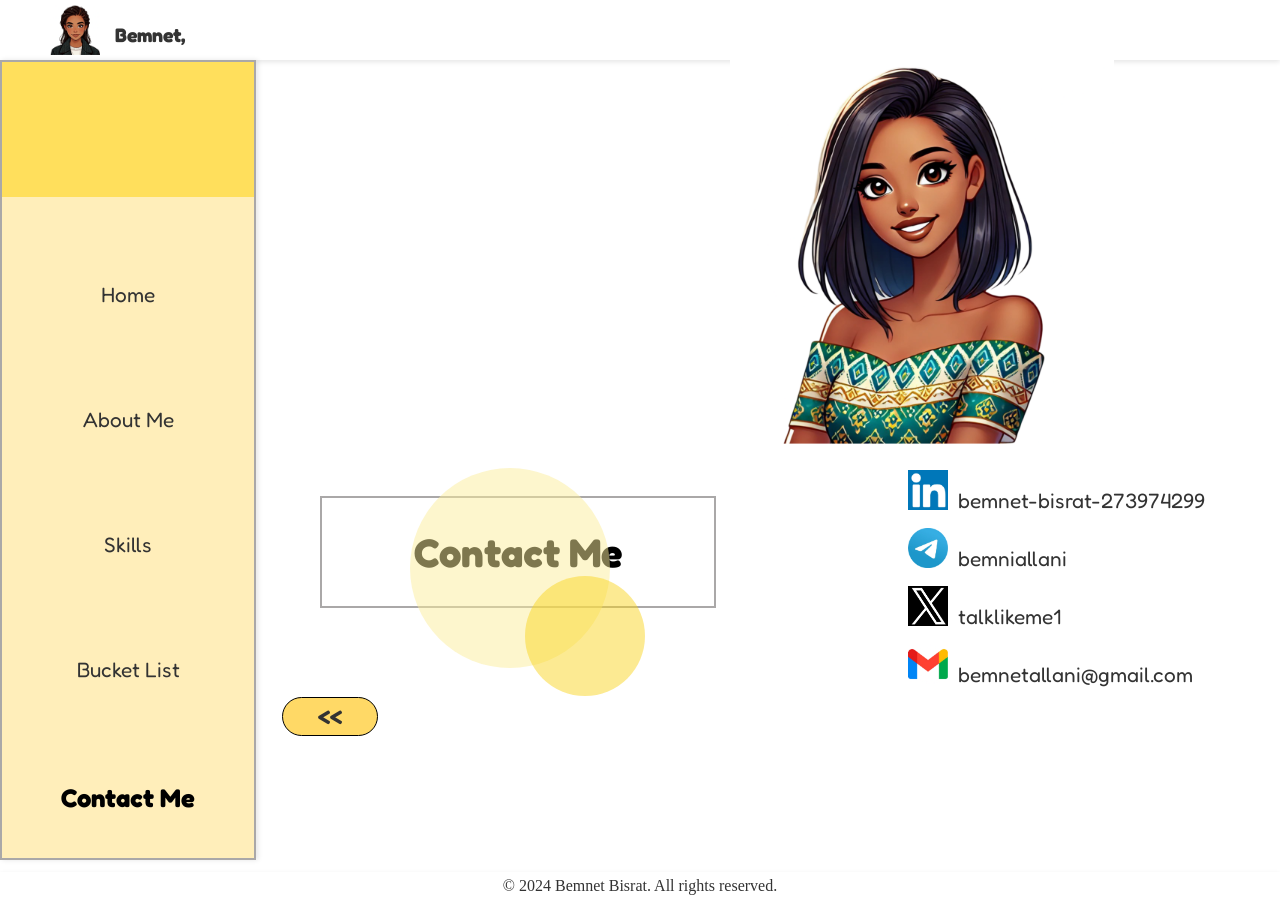
<file: docs/contactme.html>
<!DOCTYPE html>
<html lang="en">
<head>
    <meta charset="UTF-8">
    <meta name="viewport" content="width=device-width, initial-scale=1.0">
    <title>Contact Me - My Portfolio</title>
    <link rel="stylesheet" href="/docs/style.css">
    <link href="https://fonts.googleapis.com/css2?family=Fredoka:wght@400;700&display=swap" rel="stylesheet">
</head>
<body>
    <header class="pageheader">
        <div class="logoandname">
            <img src="assets/image/logo.png" alt="Logo" class="logo">
            <article class="name"><h1>Bemnet,</h1></article>
        </div>
    </header>

<div class="shape shape12"></div> 
<div class="shape shape13"></div> 
    <nav>
        <ul>
            <div class="shape shape9"></div>
            <li><a href="index.html">Home</a></li>
            <li><a href="aboutme.html">About Me</a></li>
            <li><a href="skills.html">Skills</a></li>
            <li><a href="bucketlist.html">Bucket List</a></li>
            <li><a href="contactme.html" class="active">Contact Me</a></li>
        </ul>
    </nav>

        <img src="assets/image/contactme.png" alt="contactimage" class="Image">
    
        <div class="cont">
        <header class="Headercontact">
            <h1>Contact Me</h1>
        </header>
        <main class="link">
                <ul>
                    <li><img src="assets/image/linkedln.jpg" alt="LinkedIn"><p>bemnet-bisrat-273974299</p></li>
                    <li><img src="assets/image/telegram.png" alt="Telegram"><p>bemniallani</p></li>
                    <li><img src="assets/image/twitter.jpg" alt="Twitter"><p>talklikeme1</p></li>
                    <li><img src="assets/image/gmail.png" alt="Gmail"><p>bemnetallani@gmail.com</p></li>
                </ul>
        </main>
    </div>
    <div class="buttonprevious">
        <a href="bucketlist.html" class="previousbutton"><<</a>
    </div>
    <footer>
        <p>&copy; 2024 Bemnet Bisrat. All rights reserved.</p>
    </footer>
</body>
</html>
</file>
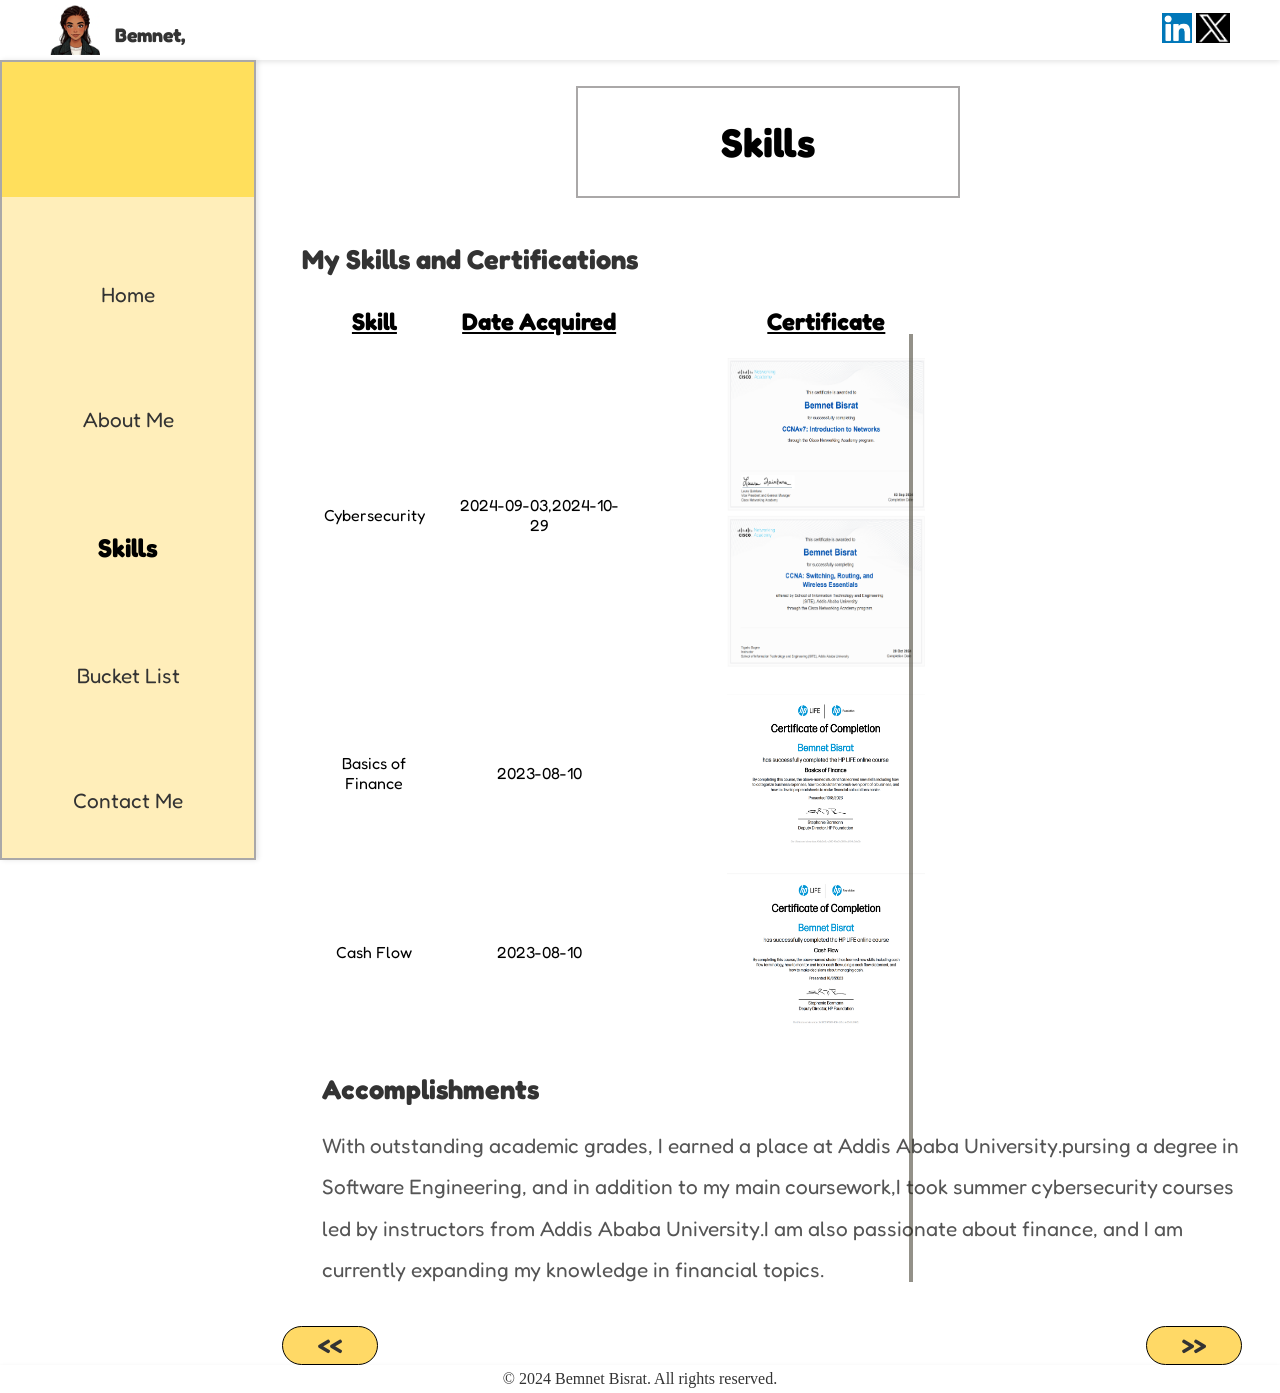
<file: docs/skills.html>
<!DOCTYPE html>
<html lang="en">
<head>
    <meta charset="UTF-8">
    <meta name="viewport" content="width=device-width, initial-scale=1.0">
    <title>Skills - My Portfolio</title>
    <link rel="stylesheet" href="/docs/style.css">
    <link href="https://fonts.googleapis.com/css2?family=Fredoka:wght@400;700&display=swap" rel="stylesheet">
</head>
<body>
<header class="pageheader">
    <div class="logoandname">
        <img src="assets/image/logo.png" alt="Logo" class="logo">
        <article class="name"><h1>Bemnet,</h1></article>
    </div>
    <div class="socialmedia">
        <a href="https://www.linkedin.com/in/bemnet-bisrat-273974299?lipi=urn%3Ali%3Apage%3Ad_flagship3_profile_view_base_contact_details%3B6ezlqoDuTuGreQXORDen0g%3D%3D" target="_blank"><img src="assets/image/linkedln.jpg" alt="linkedin"></a>
        <a href="https://twitter.com/talklikeme1"><img src="assets/image/twitter.jpg" alt="twitter"></a>
    </div>
</header>

    <nav>
        <ul>
            <div class="shape shape9"></div>
            <li><a href="index.html">Home</a></li>
            <li><a href="aboutme.html">About Me</a></li>
            <li><a href="skills.html"class="active">Skills</a></li>
            <li><a href="bucketlist.html">Bucket List</a></li>
            <li><a href="contactme.html">Contact Me</a></li>
        </ul>
    </nav>
    <section class="Header">
        <h1>Skills</h1>
    </section>
    <main class="skillspage">
        <section class="skills-table">
            <h2>My Skills and Certifications</h2>
            <table>
                <thead>
                    <tr>
                        <th>Skill</th>
                        <th>Date Acquired</th>
                        <th>Certificate</th>
                    </tr>
                </thead>
                <tbody>
                    <tr>
                        <td>Cybersecurity</td>
                        <td>2024-09-03,2024-10-29</td>
                        <td>
                            <div class="certificates">
                                <img src="assets/image/cer1.jpg" alt="certificate" width="100">
                                <img src="assets/image/cer3.jpg" alt="certificate" width="100">
                            </div>
                        </td>
                    </tr>
                    <tr>
                        <td>Basics of Finance</td>
                        <td>2023-08-10</td>
                        <td><img src="assets/image/cer2.jpg" alt="certificate" width="100"></td>
                    </tr>
                    <tr>
                        <td>Cash Flow</td>
                        <td>2023-08-10</td>
                        <td><img src="assets/image/cer4.jpg" alt="certificate" width="100"></td>
                    </tr>
                </tbody>
            </table>
        </section>
            <section class="accomplishments">
                <h2>Accomplishments</h2>
                <p> With outstanding academic grades, I earned a place at Addis Ababa University.pursing a degree in Software Engineering, and in addition to my main coursework,I took summer cybersecurity courses led by instructors from Addis Ababa University.I am also passionate about finance, and I am currently expanding my knowledge in financial topics.</p>
            <div class="shape shape10"></div>
            </section>
           
    </main>
<div class="button">
    <a href="aboutme.html" class="previousbutton"><<</a>
    <a href="bucketlist.html" class="nextbutton">>></a>
</div>

    <footer>
        <p>&copy; 2024 Bemnet Bisrat. All rights reserved.</p>
    </footer>
</body>
</html>
</file>
<file: docs/style.css>
* {
    margin: 0;
    padding: 0;
    box-sizing: border-box;
}

/* Body */
body {
    display: flex;
    flex-direction: column;
    font-family: 'Fredoka', sans-serif;
    min-height: 100vh;
    position:relative;
}

/* header */
header.pageheader {
    display: flex;
    justify-content: space-between;
    align-items: center;
    padding: 5px 50px;
    background-color: #fff;
    box-shadow: 0 2px 5px rgba(0, 0, 0, 0.1);
}
header.pageheader .logoandname {
    display: flex;
    align-items: center; 
    gap: 15px; 
}
header.pageheader .logo {
    height: 50px;
}
header.pageheader .name {
    font-size: 13px;
    font-weight: bold;
    color: #333;
    height: 20px;
    margin-top:5%
}
header.pageheader .socialmedia img {
    height: 30px;
    cursor: pointer;
}
header.pageheader .socialmedia img:hover {
    transform: scale(1.1); 
}

/* footer */
footer {
    font-family: 'roboto';
    text-align: center;
    padding: 5px 5px;
    background-color: #fff;
    box-shadow: 0 2px 5px rgba(0, 0, 0, 0.1);
    color:#333;
    margin-top:auto;
}

/* shapes */
.shape { 
    position: absolute;  
    opacity:0.5;
} 
.shape1 { 
    width: 200px; 
    height: 200px; 
    background-color: #fced9b; 
    border-radius: 100%;
    top: 35%; 
    left: 1%; 
} 
.shape2 { 
    width: 120px; 
    height: 120px; 
    background-color: #fde456f4; 
    border-radius: 100%;
    top: 47%; 
    left: -0.5%; 
} 
.shape3 { 
    width: 150px; 
    height: 150px; 
    background-color: #f9d75a;
    border-radius: 100%;
    bottom: 0%; 
    left: 85%; 
} 
.shape4 { 
    width: 80px; 
    height: 80px; 
    background-color: #ac9631;
    border-radius: 100%; 
    bottom: 0%; 
    left: 84%; 
}
.shape5 { 
    width: 80px; 
    height: 80px; 
    background-color: #1f1f18; 
    border-radius: 100%;
    bottom: 90%; 
    left:87%; 
}
.shape6 { 
    width: 150px; 
    height: 150px; 
    background-color: #FEE459;
    border-radius: 100%;
    bottom: 90%; 
    left: 90%; 
} 
.shape7 { 
    width: 700px; 
    height: 700px; 
    background-color: #c8c8d7f1;
    border-radius: 100%;
    bottom: 15%; 
    left: 53%;
}
.shape8 { 
    width: 339px; 
    height:100%; 
    background-color: #ffd100;
    border-radius:0 ;
    bottom: 0; 
    left: 77.4%; 
}
.shape9{
    width: 100%; 
    height:50%; 
    background-color:#ffd100;
    border-radius:0 ;
    bottom:83%; 
    left: 00%; 
}
.shape10{
    width: 0.3%; 
    height:68%; 
    background-color:#292514;
    border-radius:0 ;
    bottom:8%; 
    left: 71%;
    overflow-y: auto; 
    position: absolute; 
}
.shape12 { 
    width: 200px; 
    height: 200px; 
    background-color: #fced9b; 
    border-radius: 100%;
    top: 52%; 
    left: 32%; 
} 
.shape13 { 
    width: 120px; 
    height: 120px; 
    background-color: #f8d31cf4; 
    border-radius: 100%;
    top: 64%; 
    left: 41%; 
} 


/* buttons */
.buttonhome {
    margin-top: 25%;
    display: flex;
    margin-left: 90%;
    max-width: 10%;
}

.nextbuttonhome {
    text-decoration: none;
    background-color: #ffd100;
    color: #333;
    padding: 6px 35px;
    border-radius: 20px;
    border: 1.5px solid black;
    font-size: 1.3rem;
    font-weight: bold;
}

.nextbuttonhome:hover {
    font-size: 1.7rem;
}

.button {
    text-align: center;
    margin-top: -5px;
    display: flex;
    margin-left: 22%;
    margin-right: 2%;
    max-width: 10%;
    gap:600%;
}

.nextbutton,.previousbutton {
    flex:1;
    text-decoration: none;
    background-color: #ffd966;
    color: #333;
    padding: 6px 35px;
    border-radius: 20px;
    border: 1.5px solid black;
    font-size: 1.3rem;
    font-weight: bold;
    text-align: center;
}

.previousbutton:hover,.nextbutton:hover {
    font-size: 1.7rem;
}
.buttonprevious {
    text-align: center;
    margin-top: -5px;
    display: flex;
    margin-left: 22%;
    margin-right: 2%;
    max-width: 5%;
    gap:600%;
}

.previousbutton {
    flex:1;
    text-decoration: none;
    background-color: #ffd966;
    color: #333;
    padding: 6px 35px;
    border-radius: 20px;
    border: 1.5px solid black;
    font-size: 1.3rem;
    font-weight: bold;
    text-align: center;
}

.previousbutton:hover{
    font-size: 1.5rem;
}


/* Navigation */
nav {
    background-color: #ffeeba;
    width: 20%;
    position: fixed;
    top: 60px; 
    bottom: 40px; 
    overflow-y: auto; 
    padding: 20px;
    box-shadow: 2px 0 5px rgba(0, 0, 0, 0.1);
    border: 2.5px solid #aaa8a8;
}

nav ul {
    list-style: none;
    margin-top: 200px;
}

nav ul li {
    margin-top: 100px;
    text-align: center;
}

nav ul li a {
    text-decoration: none;
    color: #333;
    padding: 1px;
    font-size: 1.3rem;
}

nav ul li a.active,
nav ul li a:hover {
    font-size:1.6rem;
    font-weight: bold;
    color: #000;
}

/* main header */
.Header{
    margin-left: 45%;
    margin-top:2%;  
    margin-bottom:2%;
    padding:30px 10px;
    width:30%;
    align-items: center;
    border: 2.5px solid #aaa8a8;
}
.Header h1{
    font-weight: bold;
    font-size: 2.5rem;
    text-align: center;
}
.statment p{
    margin-left: 37%;
    font-size: 1.3rem;
    margin-right:15%;
    line-height: 2;   
}
/* main header of contactme page */
.cont{
    display:flex;
}
.Headercontact,.link{
    flex:1;
}
.cont .Headercontact{
    margin-left: 25%;
    margin-right: 15%;
    margin-top:2%;  
    margin-bottom:2%;
    padding:30px 10px;
    width:20%;
    height:35%;
    border: 2.5px solid #aaa8a8;
}
.cont .Headercontact h1{
    font-weight: bold;
    font-size: 2.5rem;
    text-align: center;
}

/* main for home page */
.home {
    display: flex;
    padding:100px; 
    background-color: white; 
} 
.welcome { 
    max-width: 100%;
    display: flex; 
    align-items: center; 
    padding:0;
    margin-top:1%; 
} 
.welcome p { 
    font-size: 16px; 
    color: #333;
    font-family: 'roboto';
}
.welcome h1 { 
    font-size: 48px; 
    font-weight: bold;
    margin:0;
    margin-bottom: 10%;
} 
.image {
    max-width: 50%;
    margin-left:50px;
}
.image img { 
    max-width: 100%; 
    height:auto;
    margin-top:1%;
    margin-left:33%;
}

.main{
    display: flex;
    justify-content: space-between;
    flex-wrap: wrap;
    margin-top: 20px;
    flex-wrap:wrap;
    margin-left: 19%; 
    padding: 35px;
}

/* main for aboutme page */
.hobbies,.favoritemusic,.favoritebooks{
    max-width:30%;
    flex:1;
    overflow-y: auto;
    flex-wrap:wrap; 
    background-color:#d3d3d3;
    border-radius: 40px; 
    padding: 20px;
    box-shadow: 0 2px 5px rgba(0, 0, 0, 0.1);
    border: 1.5px solid #0a0909;
    min-width:250px;
    transition: transform 0.3s ease, box-shadow 0.3s ease;
}
.hobbies:hover, .favoritemusic:hover, .favoritebooks:hover {
    transform: scale(1.05); 
    box-shadow: 0 4px 10px rgba(0, 0, 0, 0.2); 
    transition: transform 0.3s ease, box-shadow 0.3s ease; 
}
.hobbies h2 ,.favoritemusic h2,.favoritebooks h2 {
    font-size: 1.7rem;
    color: #333;
    margin-bottom: 30px;
    text-align: center;
}

.hobbies ul {
    list-style: disc;
    padding-left: 30px;
}
.hobbies li {
    margin-bottom:30px;
    font-size: 1.3rem;
    line-height: 20px;
}
.favoritemusic p{
    margin-bottom:30px;
    font-size: 1.3rem;
    line-height: 20px;  
}
.favoritemusic h3{
    margin-bottom:5px; 
    margin-top:10px;
    font-size: 1.5rem; 
}
.favoritemusic audio{
    max-width:270px;  
}

.favoritebooks{
    display: flex;
    flex-direction: column;
}

.favoritebooks img {
    width: 100px;
    border-radius: 5px;
    margin-left:30%;
}
.favoritebooks p{
    margin-bottom: 10px;
    font-size: 1.3rem;
}
.favoritebooks figcaption {
    font-family: 'roboto';
    margin-top:3%;
    margin-bottom:3%;
    margin-left:22%;
    font-size: 1.1rem;
}

/* main of skills page */
.skillspage{
    display:flex;
    margin-left: 22%;
    justify-content: space-between;
    gap: 20px;
    padding: 20px;
    flex-wrap: wrap;
}

.skills-tabel,.accomplishments{
    flex:1;
} 
.skills-table{
    max-height:100%;
    background-color: #fff;
}

.skills-table h2 {
    font-size: 1.7rem;
    color: #333;
    margin-bottom: 20px;
    text-align: left;
}

.skills-table table {
    width: 80vb;
    height:55vb;
}

.skills-table th,
.skills-table td {
    text-align: center;
    padding: 10px;
}

.skills-table th {
    background-color:white;
    text-decoration: underline;
    font-weight: bold;
    font-size: 1.5rem;
}
.skills-table td{
    font-size: 1rem;
}

.skills-table td img {
    margin-right: 1px;
    width:22vb;
    height:17vb;
}
.skills-table td img:hover {
    transform: scale(1.5);
    z-index: 10; 
    transition: transform 0.3s ease, box-shadow 0.3s ease; 
    box-shadow: 0 4px 10px rgba(0, 0, 0, 0.2); 
}
.accomplishments {
    background-color: #fff;
    padding: 20px; 
    margin-top: -1%;   
}

.accomplishments h2 {
    font-size: 1.7rem;
    color: #333;
    margin-bottom: 20px;
}

.accomplishments p {
    font-size: 1.3rem;
    line-height: 2;
    color: #555;   
}

/* main of bucketlist page */
.bucketlistpage{
    display: grid;
    grid-template-columns: repeat(auto-fit, minmax(250px, 1fr)); 
    gap: 20px; 
    margin-left: 20%; 
}
.futuregoals,.adventures{
    padding:50px;
    margin-bottom: 20%;
}
.futuregoals h2,.adventures h2{
    font-size:1.7rem;
    color:black;
    margin-top: 7%;
    margin-bottom: 5%;
}
.futuregoals ul{
    padding: 0;
}
.futuregoals ul li{
    font-size: 1.3rem;
    color:#000;
    margin-bottom:10px;
    line-height: 2rem;
}
.adventures{
    margin-left:-30%;
}
.adventurevideo{
    display:flex;
    justify-content: space-between;
    flex-wrap: wrap;
}
.adventurevideo h3{
    font-size: 1.3rem;
    margin-top: 15px;
    font-weight: normal;
}
.v1,.v2{
    flex:1;
}
.v1 video,.v2 video{
    width:90%;
    height:auto;
}

/* main for contactme page */
.Image {
    width:30%;
    display: block;
    margin-left:57%; 
    max-width: 100%; 
    height: auto;
    margin-bottom:2%;
    margin-top:0.03%;
}
.link{
    display: flex;
    justify-content: space-between;
    flex-wrap: wrap;
    gap:30px;
    margin-top: 0px;
    flex-wrap:wrap;
}
.link ul { 
    list-style: none; 
    padding: 0; 
} 
.link ul li {
     display: flex;
     margin-bottom: 15px; 
    } 
.link ul li img {
     width: 40px; 
     height: 40px; 
} 
.link ul li p { 
    font-size: 1.3rem; 
    color: #333; 
    margin-left:10px;
    margin-top:18px;
}





/* Default desktop styles remain unchanged */

/* Mobile Portrait */
@media (max-width: 480px) {
    body {
        font-size: 0.8rem;
    }
    header.pageheader {
        flex-direction: column;
        padding: 10px;
    }
    header.pageheader .name {
        font-size: 1rem; /* Adjust for better readability */
        margin-top: 10px;
    }
    nav {
        width: 100%;
        position: relative;
        padding: 10px;
        display: none;
    }
    .hamburger {
        display: block;
    }
    .main, .home, .bucketlistpage {
        margin-left: 0;
        padding: 10px;
        flex-direction: column;
    }
    .hobbies, .favoritemusic, .favoritebooks {
        max-width: 100%;
        margin-bottom: 20px;
        overflow-x: auto;
    }
    .skills-table table {
        font-size: 0.8rem;
    }
    .accomplishment, .adventures, .videos {
        margin-top: 20px;
        display: block;
    }
}

/* Mobile Landscape */
@media (min-width: 481px) and (max-width: 768px) and (orientation: landscape) {
    header.pageheader {
        flex-direction: row;
        justify-content: space-between;
        padding: 10px 20px;
    }
    nav {
        width: 100%;
        display: none;
    }
    .main, .home, .bucketlistpage {
        flex-wrap: wrap;
        padding: 15px;
    }
    .hobbies, .favoritemusic, .favoritebooks {
        max-width: 45%;
        overflow-x: auto;
    }
    .image img {
        max-width: 100%;
        margin: 0 auto;
    }
    .accomplishment, .adventures, .videos {
        margin-top: 20px;
        display: flex;
        flex-direction: column;
    }
}

/* Tablet Portrait */
@media (min-width: 481px) and (max-width: 768px) and (orientation: portrait) {
    header.pageheader {
        flex-direction: column;
        padding: 15px;
    }
    nav {
        width: 30%;
        display: none;
    }
    .hamburger {
        display: block;
    }
    .main {
        margin-left: 30%;
        padding: 20px;
    }
    .bucketlistpage {
        grid-template-columns: 1fr;
        margin-left: 0;
    }
    .skills-table, .accomplishments {
        max-width: 100%;
    }
    .hobbies, .favoritemusic, .favoritebooks {
        max-width: 100%;
        overflow-x: auto;
    }
    .adventures, .videos {
        display: flex;
        flex-direction: row;
    }
}

/* Tablet Landscape */
@media (min-width: 769px) and (max-width: 1024px) and (orientation: landscape) {
    header.pageheader {
        flex-direction: row;
        justify-content: space-between;
    }
    nav {
        width: 20%;
        display: none;
    }
    .main, .home {
        margin-left: 22%;
        padding: 20px;
    }
    .bucketlistpage {
        grid-template-columns: repeat(auto-fit, minmax(200px, 1fr));
        gap: 20px;
    }
    .skills-table, .accomplishments {
        flex: 1;
    }
    .hobbies, .favoritemusic, .favoritebooks {
        max-width: 100%;
        overflow-x: auto;
    }
    .adventures, .videos {
        display: flex;
        flex-direction: row;
    }
}

/* Additional styles for better responsiveness on intermediate breakpoints */
@media (max-width: 1024px) {
    .main {
        padding: 15px;
    }
    header.pageheader {
        padding: 10px;
    }
}
</file>
